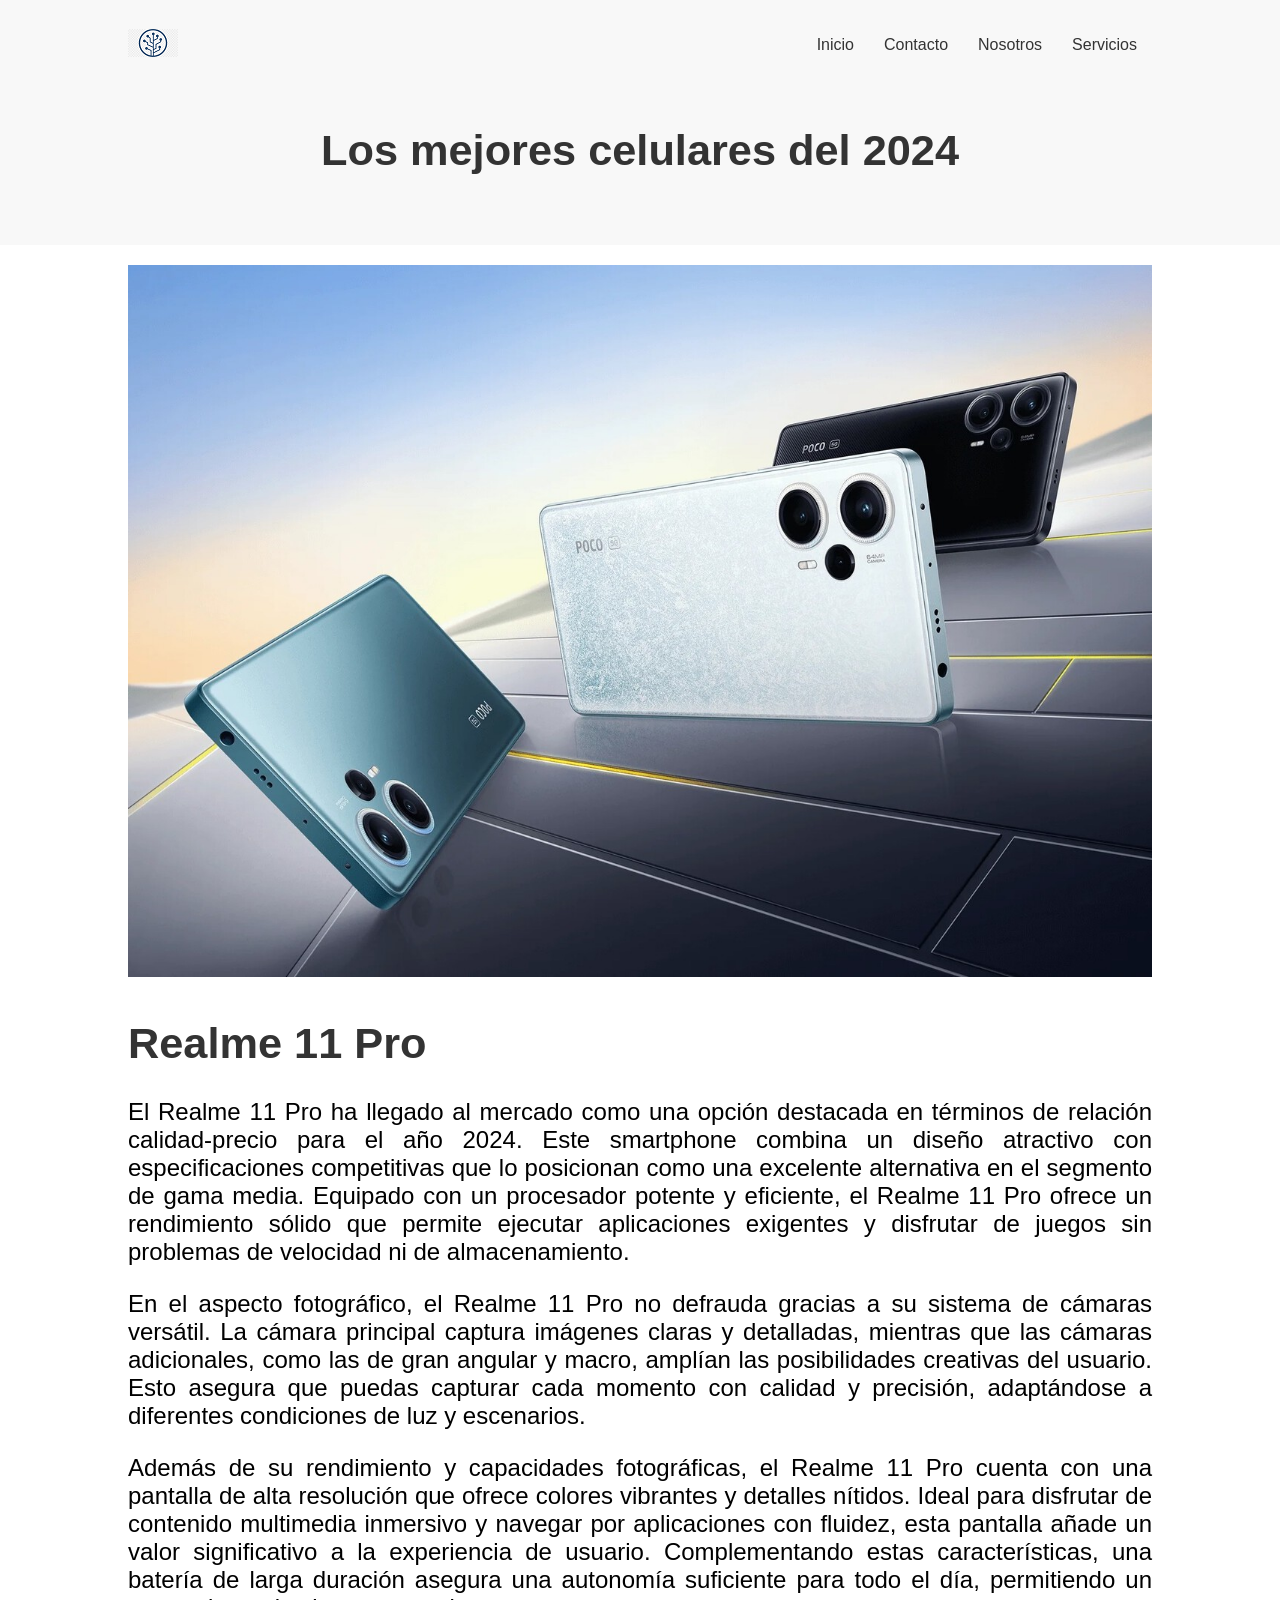
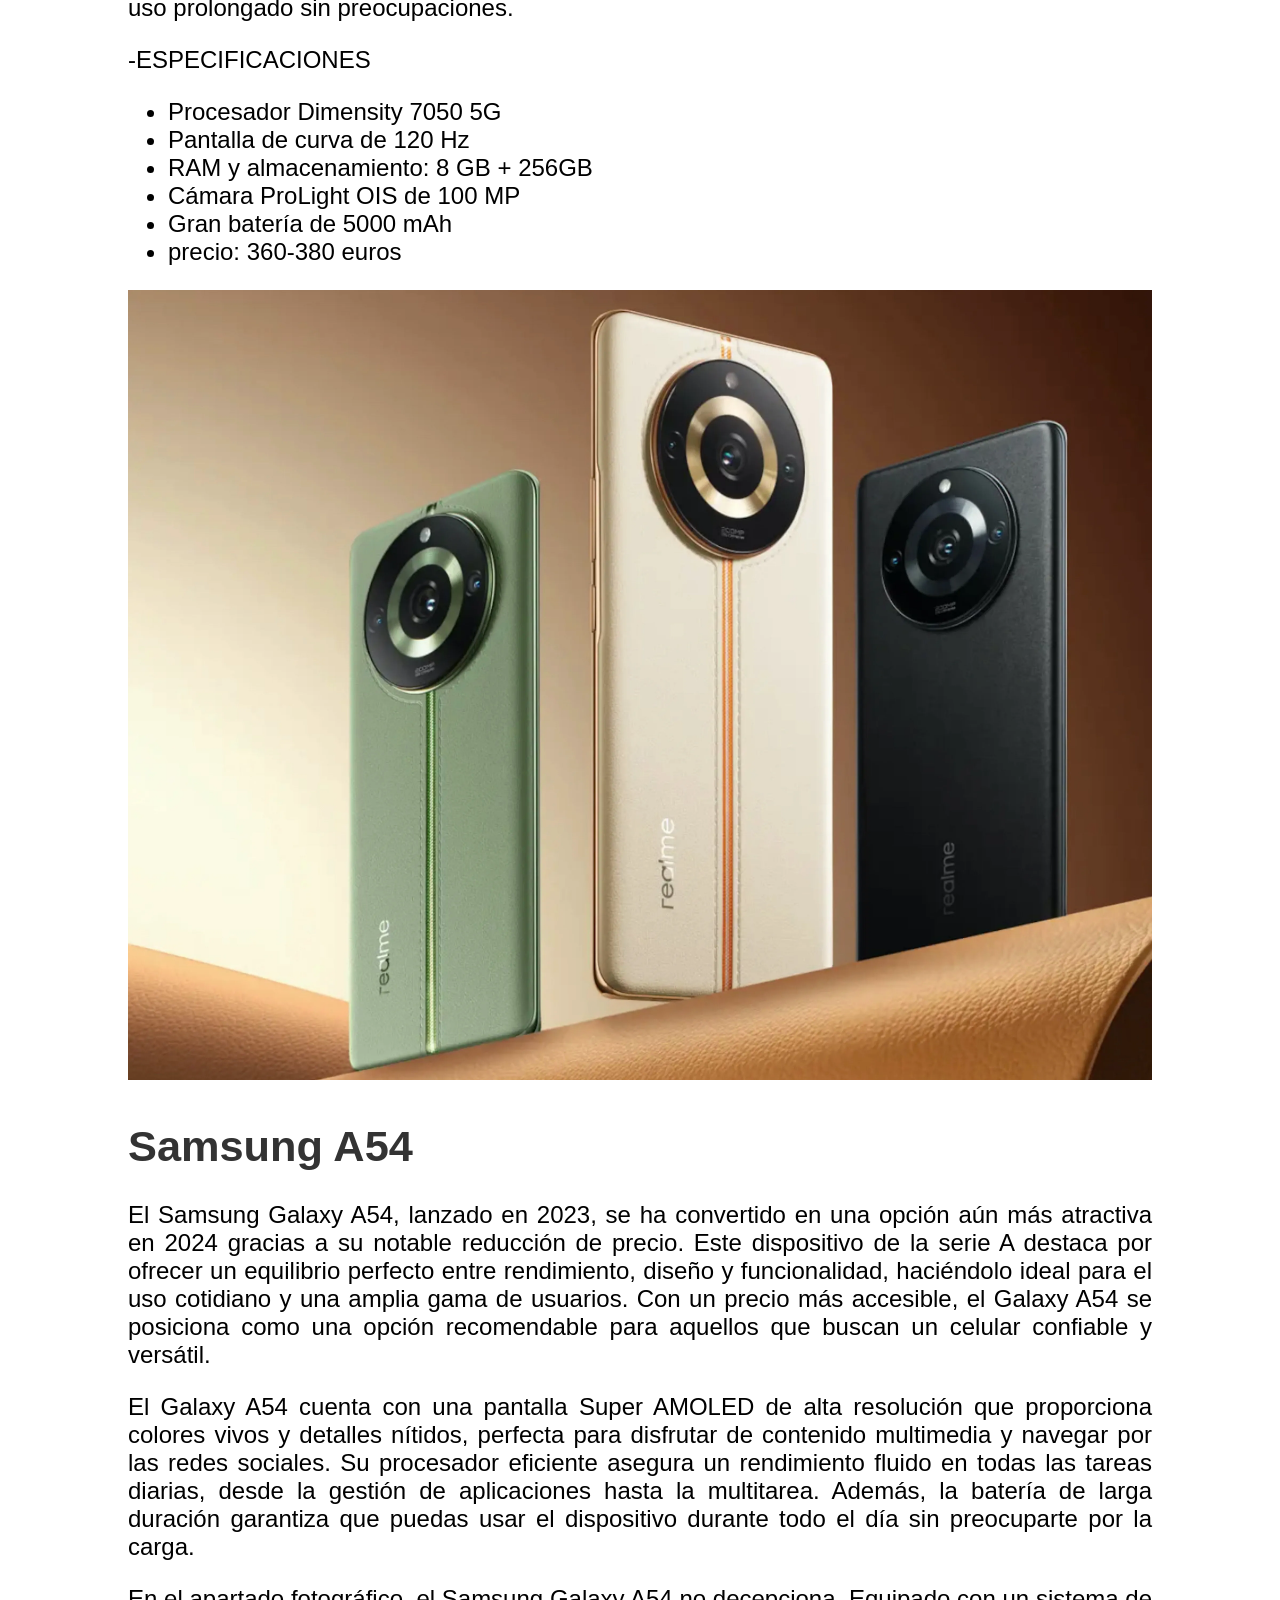
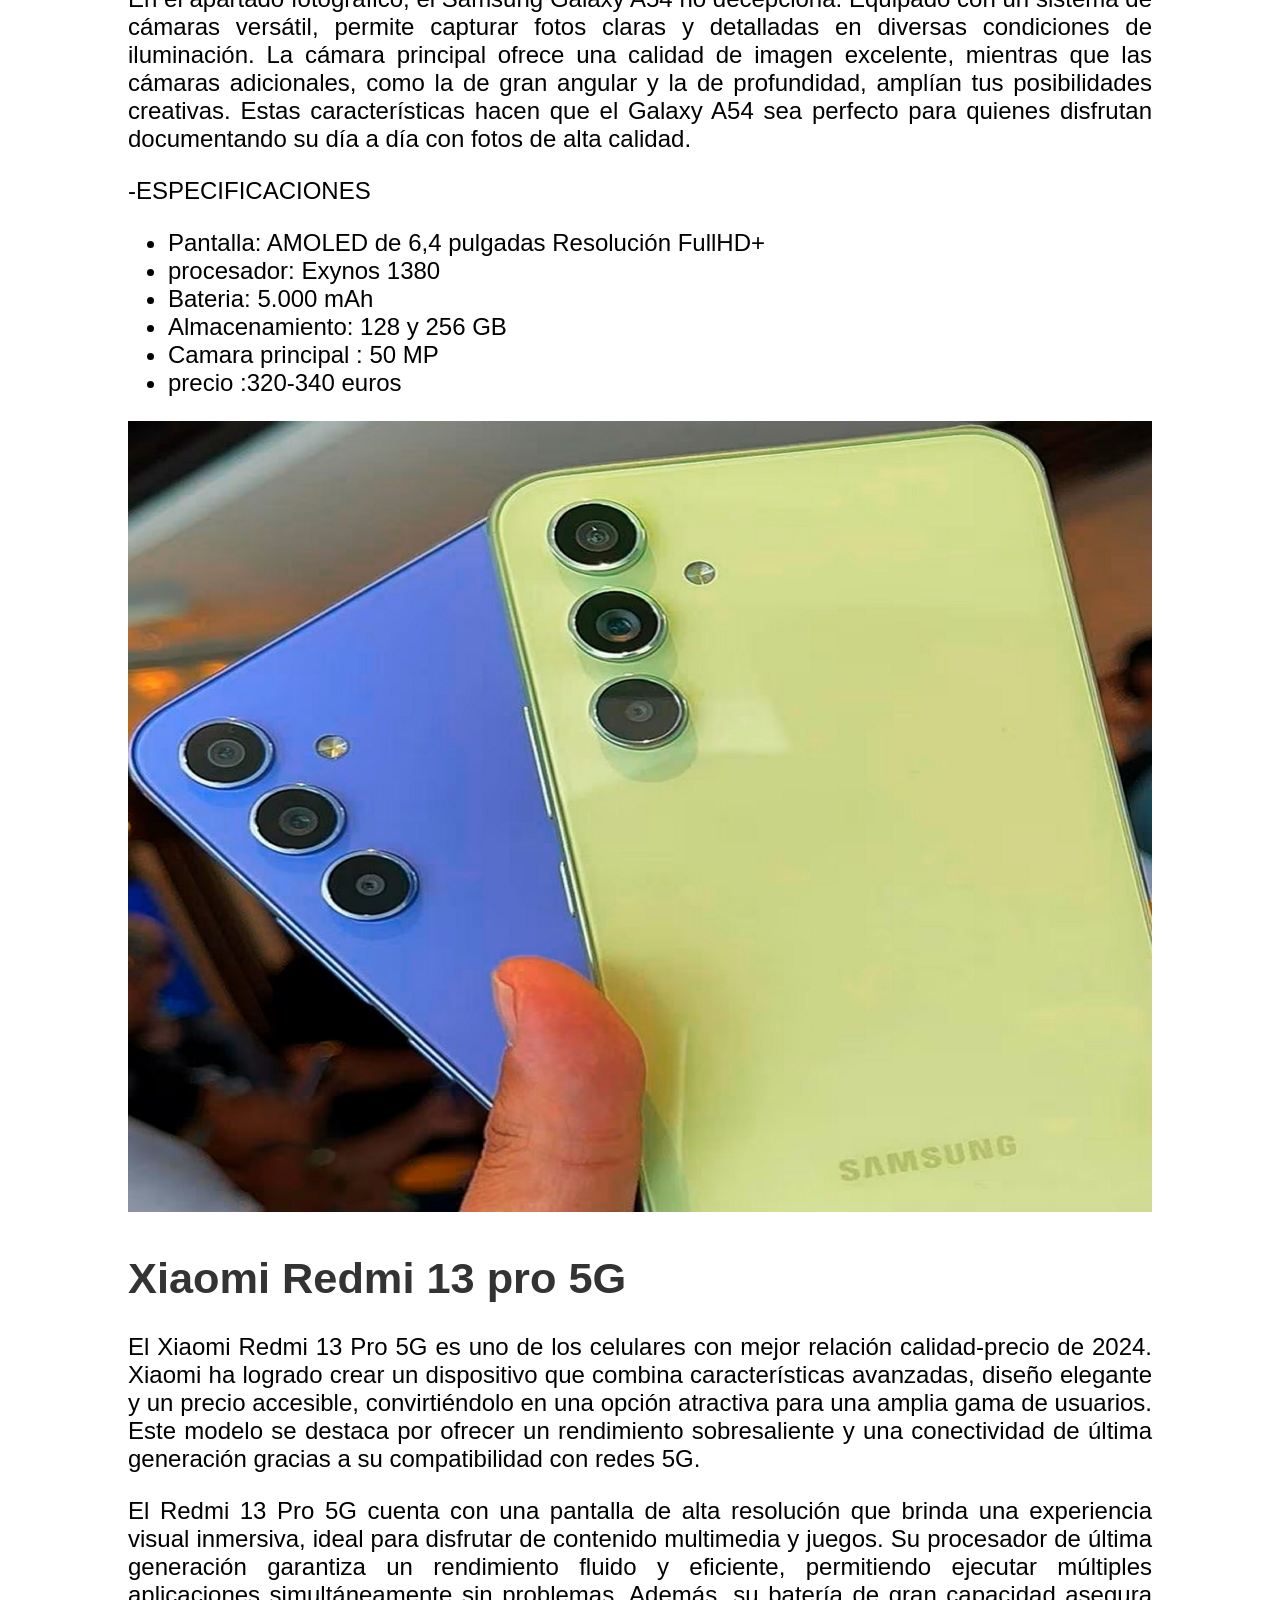
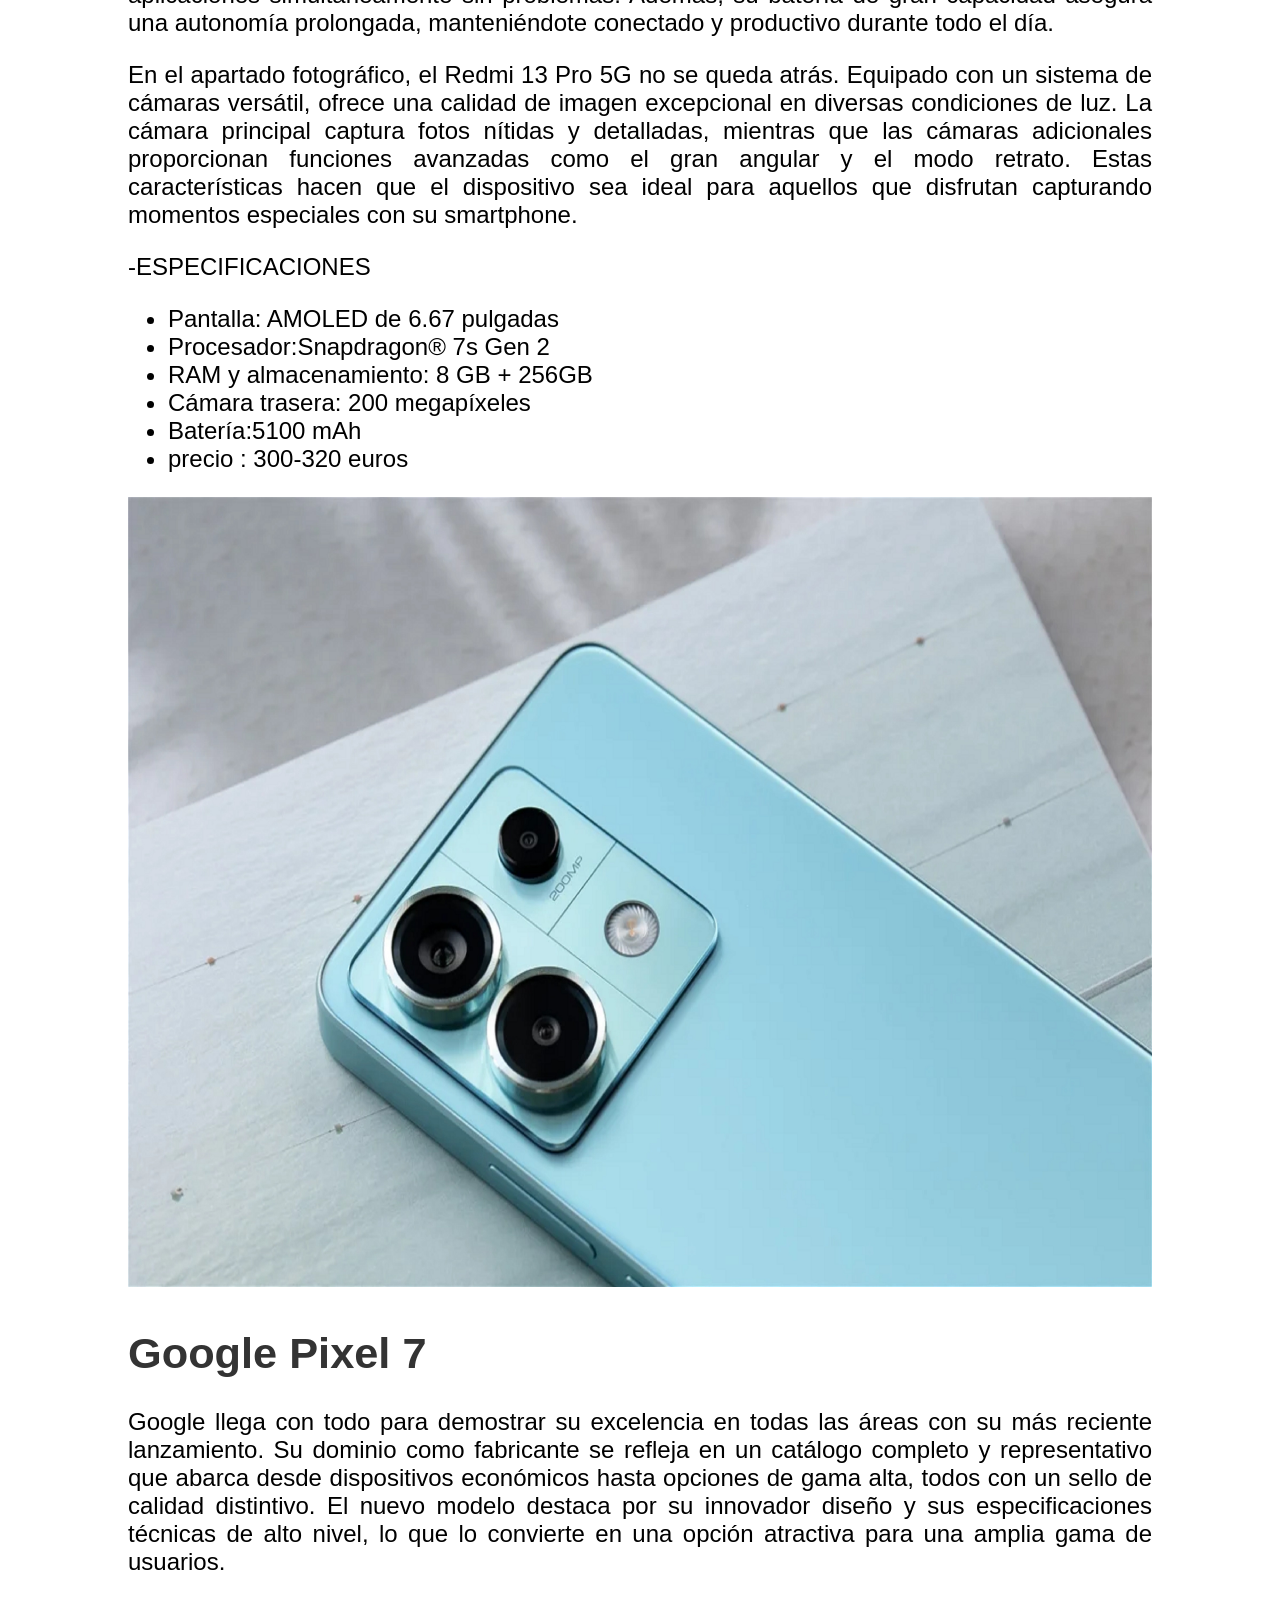
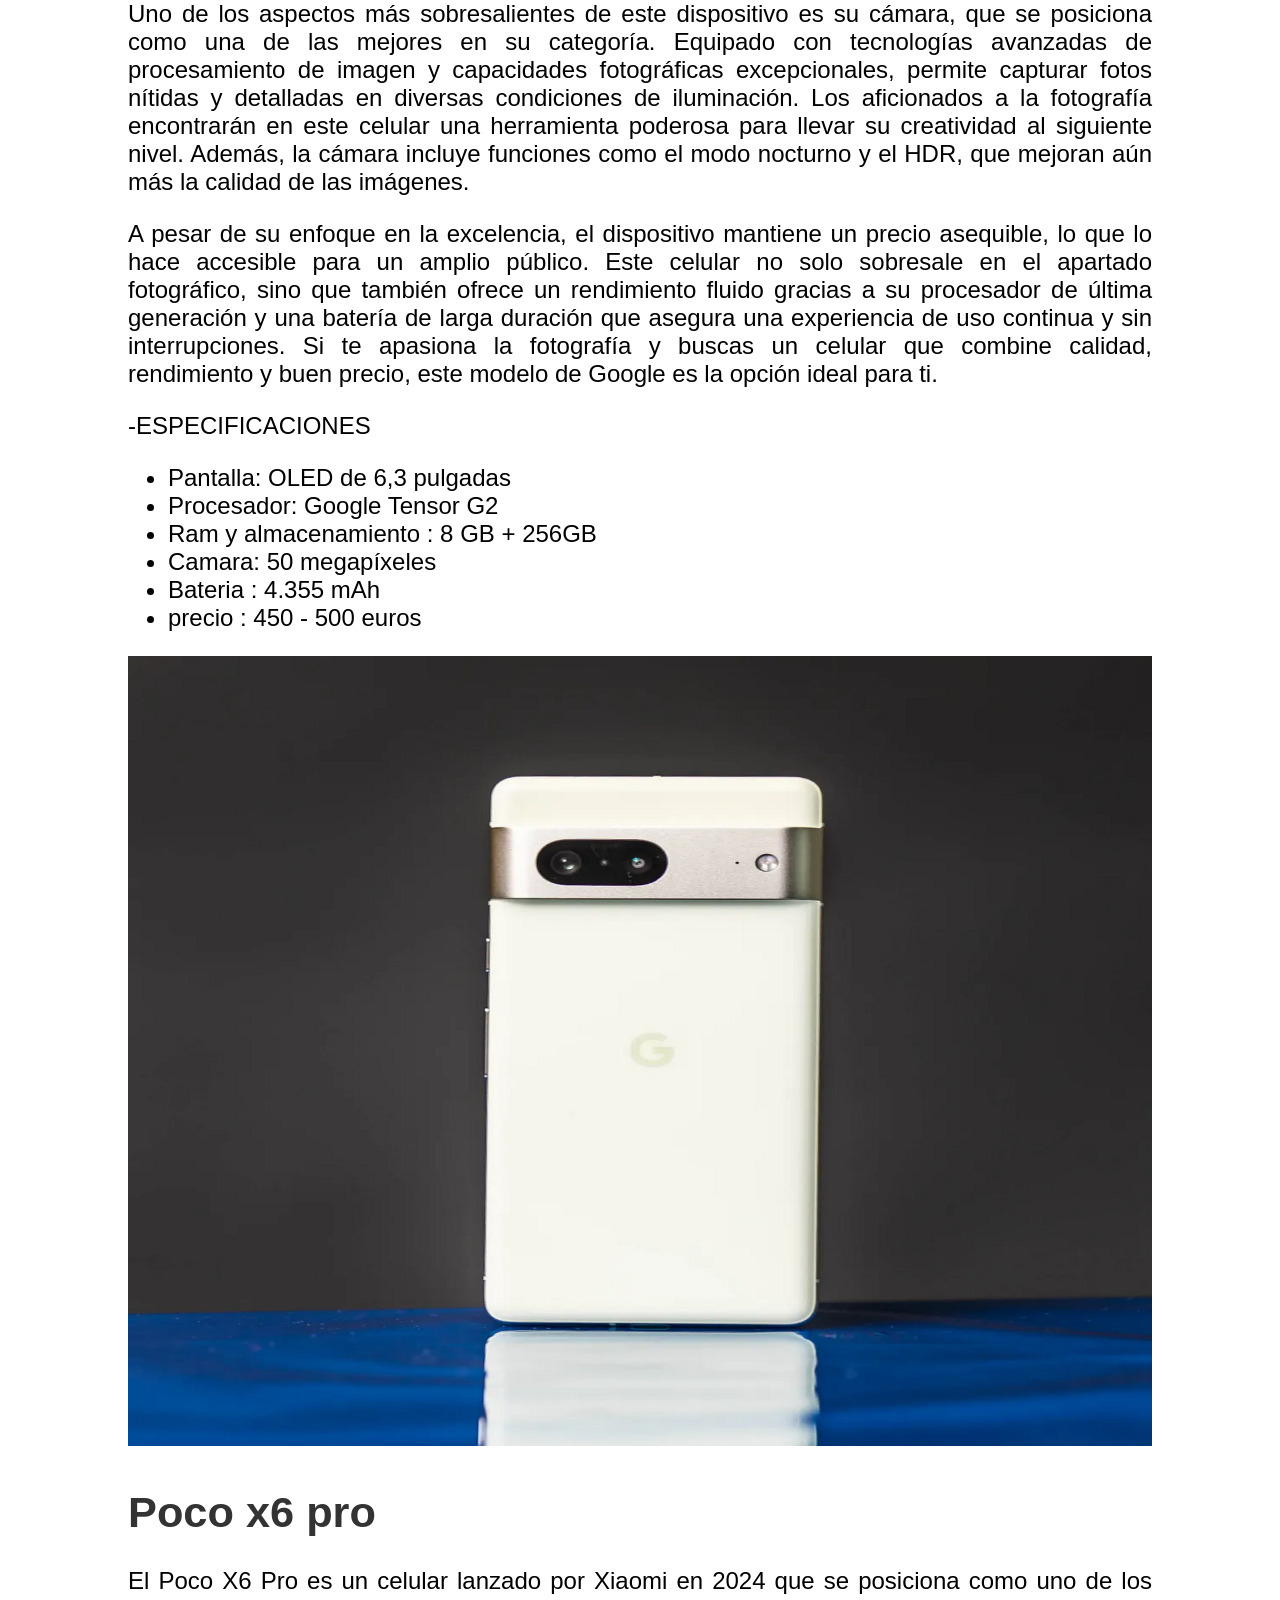
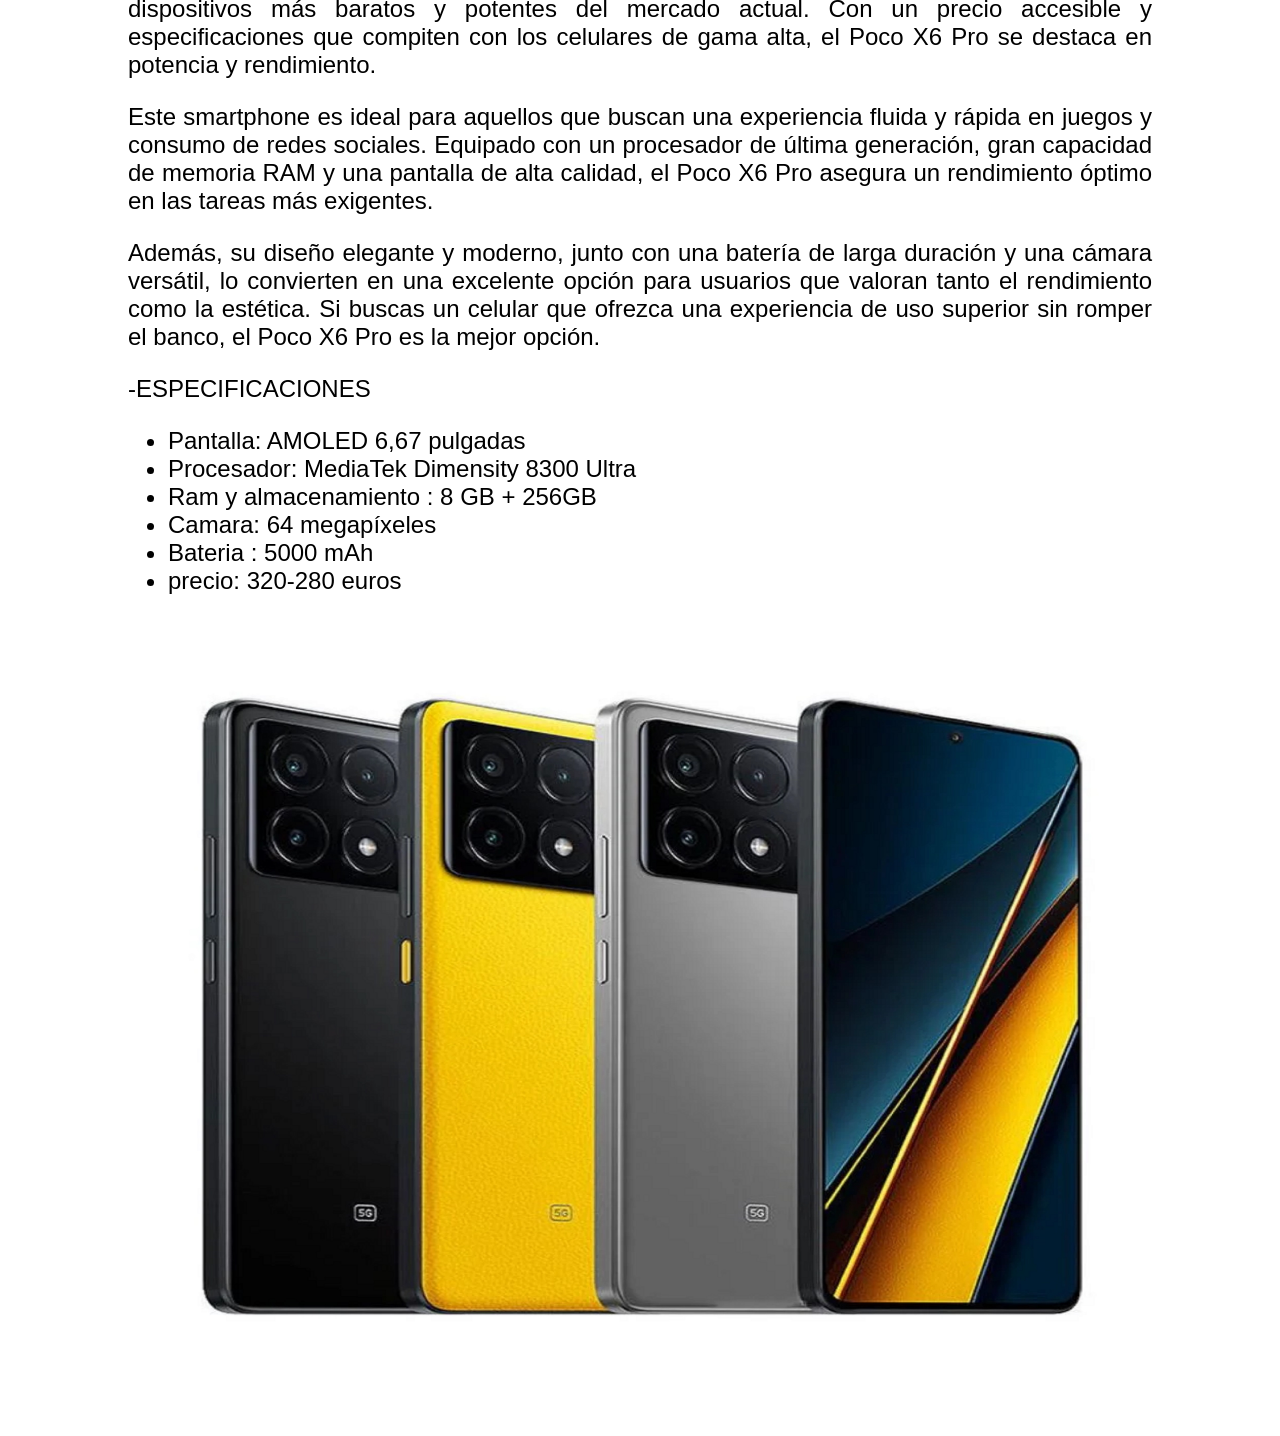
<file: la 1ra pagina web/index.html>
<!DOCTYPE html>
<html lang="es">
<head>
    <script async src="https://pagead2.googlesyndication.com/pagead/js/adsbygoogle.js?client=ca-pub-1889922442808171"
     crossorigin="anonymous"></script>
    <meta charset="UTF-8">
    <meta name="viewport" content="width=device-width, initial-scale=1.0">
    <title>Document</title>
    <style>
        body {
            font-family: Arial, sans-serif;
            margin: 0;
            padding: 0;
            display: flex;
            flex-direction: column;
            align-items: center;
        }
        .header {
            width: 100%;
            background-color: #f8f8f8;
            padding: 20px 0;
            text-align: center;
        }
        .menu {
            display: flex;
            justify-content: space-between;
            align-items: center;
            width: 80%;
            margin: 0 auto;
        }
        .navbar ul {
            list-style: none;
            padding: 0;
            display: flex;
        }
        .navbar ul li {
            margin: 0 15px;
        }
        .navbar ul li a {
            text-decoration: none;
            color: #333;
        }
        .header-content {
            padding: 20px;
            text-align: center;
        }
        .btn-1 {
            display: inline-block;
            margin-top: 20px;
            padding: 10px 20px;
            background-color: #007bff;
            color: #fff;
            text-decoration: none;
            border-radius: 5px;
        }
        .coffee {
            width: 80%;
            margin: 20px auto;
            text-align: justify;
            font-size: x-large;
        }
        .coffee img {
            max-width: 100%;
            height: auto;
        }
        .coffee-content {
            padding: 20px;

        }
        .coffee-group {
            display: flex;
            justify-content: space-around;
            flex-wrap: wrap;
        }
        .coffee-1 {
            flex: 1;
            margin: 20px;
            padding: 20px;
            border: 1px solid #ccc;
            border-radius: 5px;
            background-color: #f8f8f8;
        }
        h2 {
            font-size: 5.9rex;
            font-weight: 700;
            color: #333;
            margin-bottom: 30px;
        }
        @media (max-width: 768px) {
            h2 {
                font-size: 2rem; /* Reducir tamaño en dispositivos más pequeños */
            }
        }
    </style>
</head>
<meta charset="UTF-8">
    <meta name="viewport" content="width=device-width, initial-scale=1.0">
    <title>Título de tu página</title>
</head>
<body>
 
</body>
</html>
    </div>
    <header class="header">
        <div class="menu container">
            <a href="#" class="logo"><img src="images/logo.png" class="menu-icono" alt="Menú"></a>
            <nav class="navbar">
                <ul>
                    <li><a href="#">Inicio</a></li>
                    <li><a href="#">Contacto</a></li>
                    <li><a href="#">Nosotros</a></li>
                    <li><a href="#">Servicios</a></li>
                    
                </ul>
            </nav>
        </div>
        <div class="header-content container">
            <h2>
                Los mejores celulares del 2024
            </h2>
        </div>
    </header>
    <section class="coffee">
        
            <img src="images/Poxo f5.jpeg" alt="Poco F5">
            <h2>Realme 11 Pro</h2>
           <p>
            El Realme 11 Pro ha llegado al mercado como una opción destacada en términos de relación calidad-precio para el año 2024. Este smartphone combina un diseño atractivo con especificaciones competitivas que lo posicionan como una excelente alternativa en el segmento de gama media. Equipado con un procesador potente y eficiente, el Realme 11 Pro ofrece un rendimiento sólido que permite ejecutar aplicaciones exigentes y disfrutar de juegos sin problemas de velocidad ni de almacenamiento.
           </p>
           <p>
            En el aspecto fotográfico, el Realme 11 Pro no defrauda gracias a su sistema de cámaras versátil. La cámara principal captura imágenes claras y detalladas, mientras que las cámaras adicionales, como las de gran angular y macro, amplían las posibilidades creativas del usuario. Esto asegura que puedas capturar cada momento con calidad y precisión, adaptándose a diferentes condiciones de luz y escenarios.
           </p>
           <p>
            Además de su rendimiento y capacidades fotográficas, el Realme 11 Pro cuenta con una pantalla de alta resolución que ofrece colores vibrantes y detalles nítidos. Ideal para disfrutar de contenido multimedia inmersivo y navegar por aplicaciones con fluidez, esta pantalla añade un valor significativo a la experiencia de usuario. Complementando estas características, una batería de larga duración asegura una autonomía suficiente para todo el día, permitiendo un uso prolongado sin preocupaciones.
           </p>
            <p>-ESPECIFICACIONES</p>
            <ul>
                <li>Procesador Dimensity 7050 5G</li>
                <li>Pantalla de curva de 120 Hz</li>
                <li>RAM y almacenamiento: 8 GB + 256GB</li>
                <li>Cámara ProLight OIS de 100 MP</li>
                <li>Gran batería de 5000 mAh</li>
                <li>precio: 360-380 euros</li>
            </ul>
            <img src="images/realme-11-pro-3030034.webp" alt="Realme 11 pro">
        </div>
    
            
                <h2>Samsung A54</h2>
                <p>
                    El Samsung Galaxy A54, lanzado en 2023, se ha convertido en una opción aún más atractiva en 2024 gracias a su notable reducción de precio. Este dispositivo de la serie A destaca por ofrecer un equilibrio perfecto entre rendimiento, diseño y funcionalidad, haciéndolo ideal para el uso cotidiano y una amplia gama de usuarios. Con un precio más accesible, el Galaxy A54 se posiciona como una opción recomendable para aquellos que buscan un celular confiable y versátil.
                </p>
                <p>
                    El Galaxy A54 cuenta con una pantalla Super AMOLED de alta resolución que proporciona colores vivos y detalles nítidos, perfecta para disfrutar de contenido multimedia y navegar por las redes sociales. Su procesador eficiente asegura un rendimiento fluido en todas las tareas diarias, desde la gestión de aplicaciones hasta la multitarea. Además, la batería de larga duración garantiza que puedas usar el dispositivo durante todo el día sin preocuparte por la carga.
                </p>
                <p>
                    En el apartado fotográfico, el Samsung Galaxy A54 no decepciona. Equipado con un sistema de cámaras versátil, permite capturar fotos claras y detalladas en diversas condiciones de iluminación. La cámara principal ofrece una calidad de imagen excelente, mientras que las cámaras adicionales, como la de gran angular y la de profundidad, amplían tus posibilidades creativas. Estas características hacen que el Galaxy A54 sea perfecto para quienes disfrutan documentando su día a día con fotos de alta calidad.
                </p>
                <p>-ESPECIFICACIONES</p>
                <ul>
                    <li>Pantalla: AMOLED de 6,4 pulgadas Resolución FullHD+</li>
                    <li>procesador: Exynos 1380</li>
                    <li>Bateria: 5.000 mAh</li>
                    <li>Almacenamiento: 128 y 256 GB</li>
                    <li>Camara principal : 50 MP</li>
                    <li>precio :320-340 euros </li>
                </ul>
                <img src="images/a54 2.0.jpg" alt="Samsung A54">
            </div>
        </div>
        <h2>Xiaomi Redmi 13 pro 5G</h2>
        <p>
            El Xiaomi Redmi 13 Pro 5G es uno de los celulares con mejor relación calidad-precio de 2024. Xiaomi ha logrado crear un dispositivo que combina características avanzadas, diseño elegante y un precio accesible, convirtiéndolo en una opción atractiva para una amplia gama de usuarios. Este modelo se destaca por ofrecer un rendimiento sobresaliente y una conectividad de última generación gracias a su compatibilidad con redes 5G.
        </p>
        <p>
            El Redmi 13 Pro 5G cuenta con una pantalla de alta resolución que brinda una experiencia visual inmersiva, ideal para disfrutar de contenido multimedia y juegos. Su procesador de última generación garantiza un rendimiento fluido y eficiente, permitiendo ejecutar múltiples aplicaciones simultáneamente sin problemas. Además, su batería de gran capacidad asegura una autonomía prolongada, manteniéndote conectado y productivo durante todo el día.
        </p>
        <p>
            En el apartado fotográfico, el Redmi 13 Pro 5G no se queda atrás. Equipado con un sistema de cámaras versátil, ofrece una calidad de imagen excepcional en diversas condiciones de luz. La cámara principal captura fotos nítidas y detalladas, mientras que las cámaras adicionales proporcionan funciones avanzadas como el gran angular y el modo retrato. Estas características hacen que el dispositivo sea ideal para aquellos que disfrutan capturando momentos especiales con su smartphone.
        </p>
        <p>-ESPECIFICACIONES</p>
        <ul>
            <li>Pantalla: AMOLED de 6.67 pulgadas</li>
            <li>Procesador:Snapdragon® 7s Gen 2</li>
            <li>RAM y almacenamiento: 8 GB + 256GB</li>
            <li>Cámara trasera: 200 megapíxeles</li>
            <li>Batería:5100 mAh</li>
            <li>precio : 300-320 euros</li>
        </ul>
        <img src="images/prueba 1.jpg" alt="Samsung A54">
        <h2>Google Pixel 7</h2>
        <p>
            Google llega con todo para demostrar su excelencia en todas las áreas con su más reciente lanzamiento. Su dominio como fabricante se refleja en un catálogo completo y representativo que abarca desde dispositivos económicos hasta opciones de gama alta, todos con un sello de calidad distintivo. El nuevo modelo destaca por su innovador diseño y sus especificaciones técnicas de alto nivel, lo que lo convierte en una opción atractiva para una amplia gama de usuarios.
        </p>
        <p>
            Uno de los aspectos más sobresalientes de este dispositivo es su cámara, que se posiciona como una de las mejores en su categoría. Equipado con tecnologías avanzadas de procesamiento de imagen y capacidades fotográficas excepcionales, permite capturar fotos nítidas y detalladas en diversas condiciones de iluminación. Los aficionados a la fotografía encontrarán en este celular una herramienta poderosa para llevar su creatividad al siguiente nivel. Además, la cámara incluye funciones como el modo nocturno y el HDR, que mejoran aún más la calidad de las imágenes.

        </p>
        <p>
            A pesar de su enfoque en la excelencia, el dispositivo mantiene un precio asequible, lo que lo hace accesible para un amplio público. Este celular no solo sobresale en el apartado fotográfico, sino que también ofrece un rendimiento fluido gracias a su procesador de última generación y una batería de larga duración que asegura una experiencia de uso continua y sin interrupciones. Si te apasiona la fotografía y buscas un celular que combine calidad, rendimiento y buen precio, este modelo de Google es la opción ideal para ti.
        </p>
        <p>-ESPECIFICACIONES</p>
        <ul>
            <li>Pantalla: OLED de 6,3 pulgadas</li>
            <li>Procesador: Google Tensor G2</li>
            <li>Ram y almacenamiento : 8 GB + 256GB</li>
            <li>Camara: 50 megapíxeles</li>
            <li>Bateria : 4.355 mAh</li>
            <li>precio : 450 - 500 euros </li>
        </ul>
        <img src="images/pixel-7-0775.jpg" alt="Realme 11 pro">
        <h2>Poco x6 pro</h2>
        <p>
            El Poco X6 Pro es un celular lanzado por Xiaomi en 2024 que se posiciona como uno de los dispositivos más baratos y potentes del mercado actual. Con un precio accesible y especificaciones que compiten con los celulares de gama alta, el Poco X6 Pro se destaca en potencia y rendimiento.
        </p>
        <p>
            Este smartphone es ideal para aquellos que buscan una experiencia fluida y rápida en juegos y consumo de redes sociales. Equipado con un procesador de última generación, gran capacidad de memoria RAM y una pantalla de alta calidad, el Poco X6 Pro asegura un rendimiento óptimo en las tareas más exigentes.
        </p>
        <p>
            Además, su diseño elegante y moderno, junto con una batería de larga duración y una cámara versátil, lo convierten en una excelente opción para usuarios que valoran tanto el rendimiento como la estética. Si buscas un celular que ofrezca una experiencia de uso superior sin romper el banco, el Poco X6 Pro es la mejor opción.
        </p>
        <p>-ESPECIFICACIONES</p>

        <ul>
            <li>Pantalla: AMOLED 6,67 pulgadas</li>
            <li>Procesador: MediaTek Dimensity 8300 Ultra</li>
            <li>Ram y almacenamiento : 8 GB + 256GB</li>
            <li>Camara:  64 megapíxeles</li>
            <li>Bateria : 5000 mAh</li>
            <li>precio: 320-280 euros</li>
        </ul>
        <img src="images/poco x6 pro 5g.jpg" alt="Realme 11 pro">
    </section>
</body>
</html>
</file>
